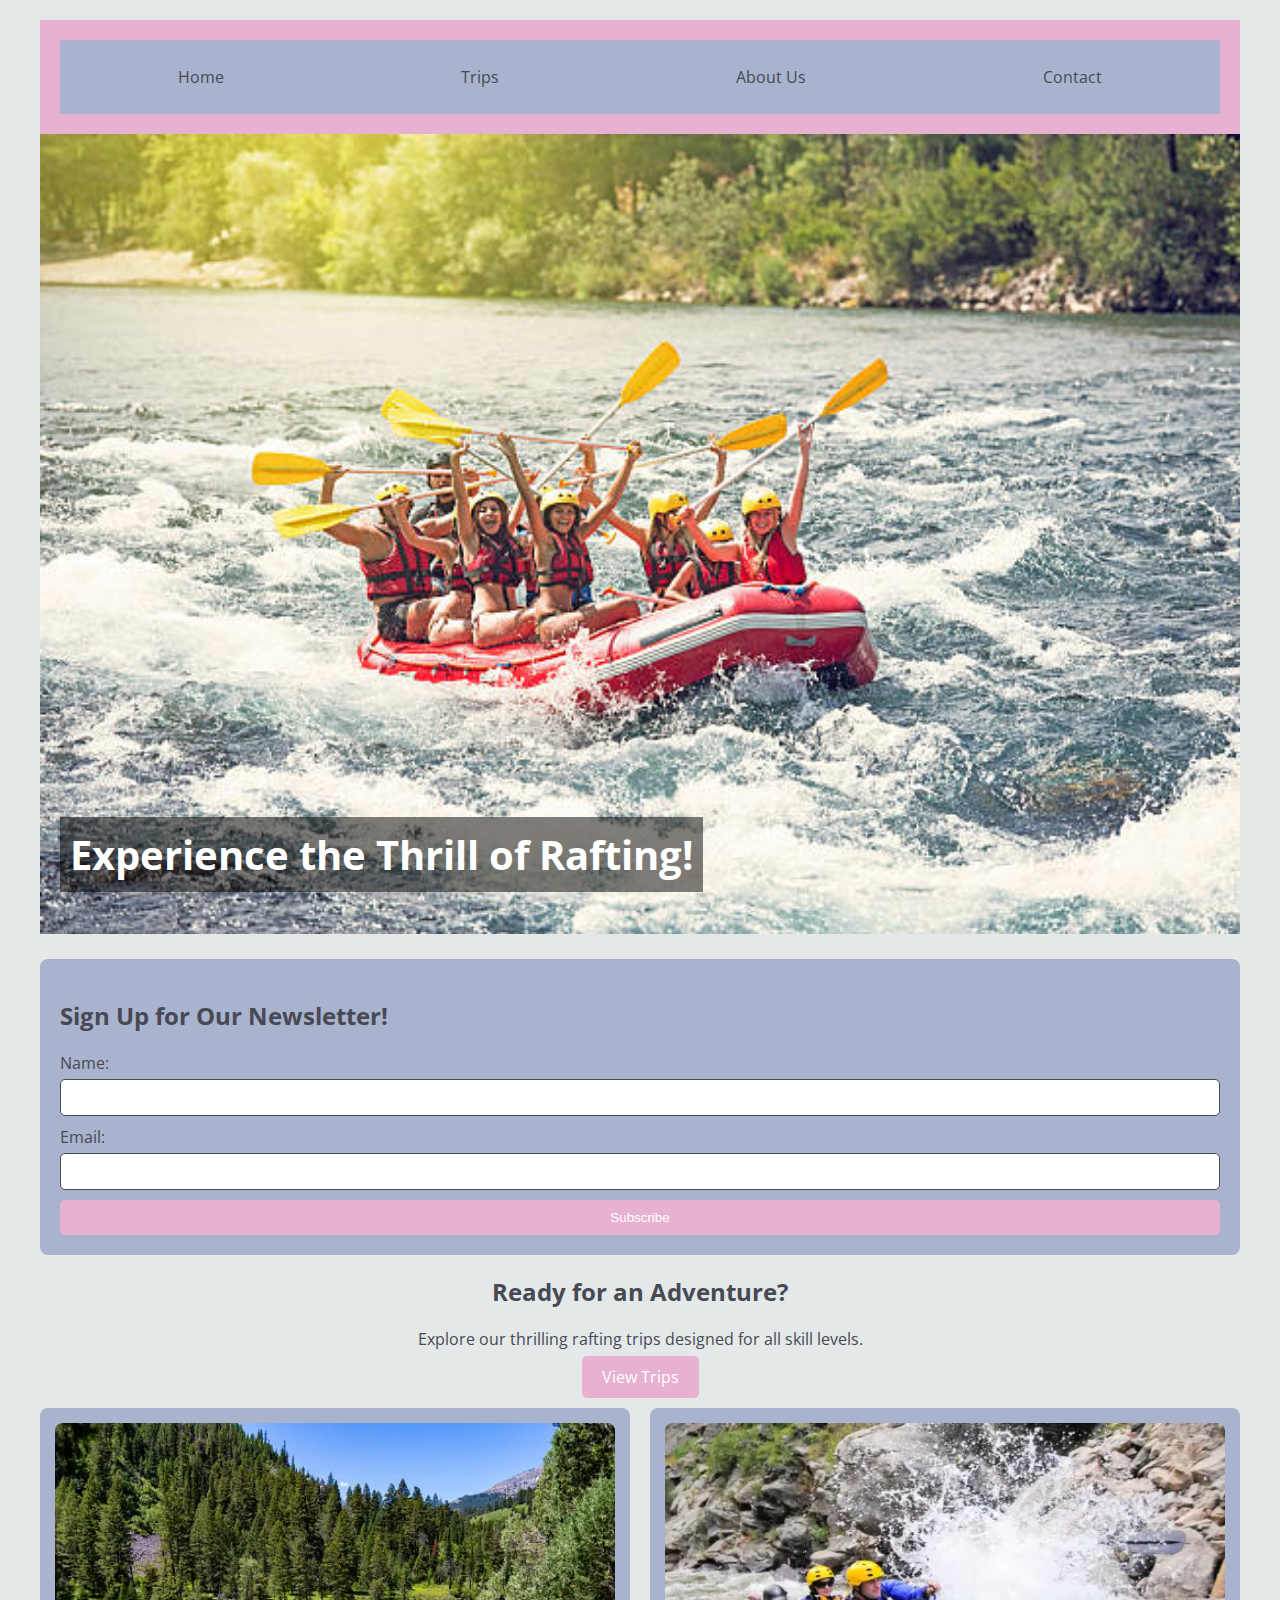
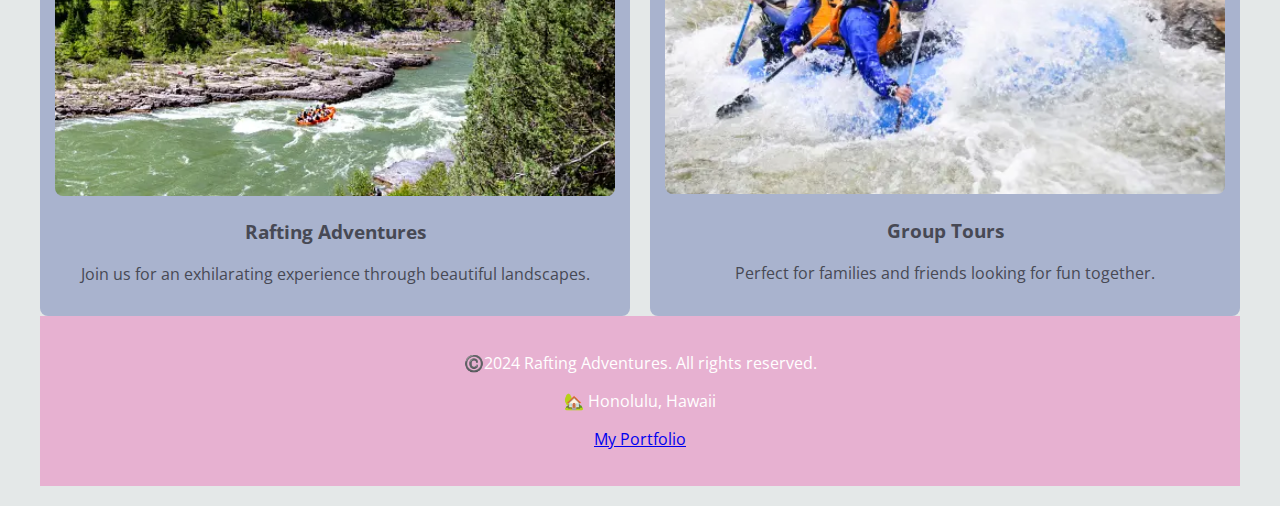
<file: wwr/index.html>
<!DOCTYPE html>
<html lang="en-US">
<head>
    <meta charset="utf-8">
    <meta name="viewport" content="width=device-width, initial-scale=1.0">
    <title>Rafting Adventures | Home</title>
    <meta name="description" content="Join us for an unforgettable white-water rafting experience!">
    <meta name="author" content="Alfred J. Vaka">
    <link rel="stylesheet" href="styles/rafting.css"> <!-- Ensure this path is correct -->
</head>
<body>
    <header>
        <nav>
            <a href="index.html">Home</a>
            <a href="trips.html">Trips</a>
            <a href="about.html">About Us</a>
            <a href="contact.html">Contact</a>
        </nav>
    </header>

    <main>
        <section class="hero">
            <img src="images/rafting5.png" alt="Adventurous rafting experience" class="full-width">
            <h1>Experience the Thrill of Rafting!</h1>
        </section>

        <section class="newsletter">
            <h2>Sign Up for Our Newsletter!</h2>
            <form action="#" method="post">
                <label for="name">Name:</label>
                <input type="text" id="name" name="name" required>
                <label for="email">Email:</label>
                <input type="email" id="email" name="email" required>
                <button type="submit">Subscribe</button>
            </form>
        </section>

        <section class="cta">
            <h2>Ready for an Adventure?</h2>
            <p>Explore our thrilling rafting trips designed for all skill levels.</p>
            <a href="trips.html" class="button">View Trips</a>
        </section>

        <section class="grid">
            <div class="grid-item">
                <img src="images/rafting1.png" alt="Exciting rafting action">
                <h3>Rafting Adventures</h3>
                <p>Join us for an exhilarating experience through beautiful landscapes.</p>
            </div>
            <div class="grid-item">
                <img src="images/rafting2.png" alt="Group rafting experience">
                <h3>Group Tours</h3>
                <p>Perfect for families and friends looking for fun together.</p>
            </div>
        </section>
    </main>

    <footer>
        <p>©️2024 Rafting Adventures. All rights reserved.</p>
        <p>🏡 Honolulu, Hawaii</p>
        <p><a href="../index.html" target="_blank">My Portfolio</a></p>
    </footer>
</body>
</html>
</file>
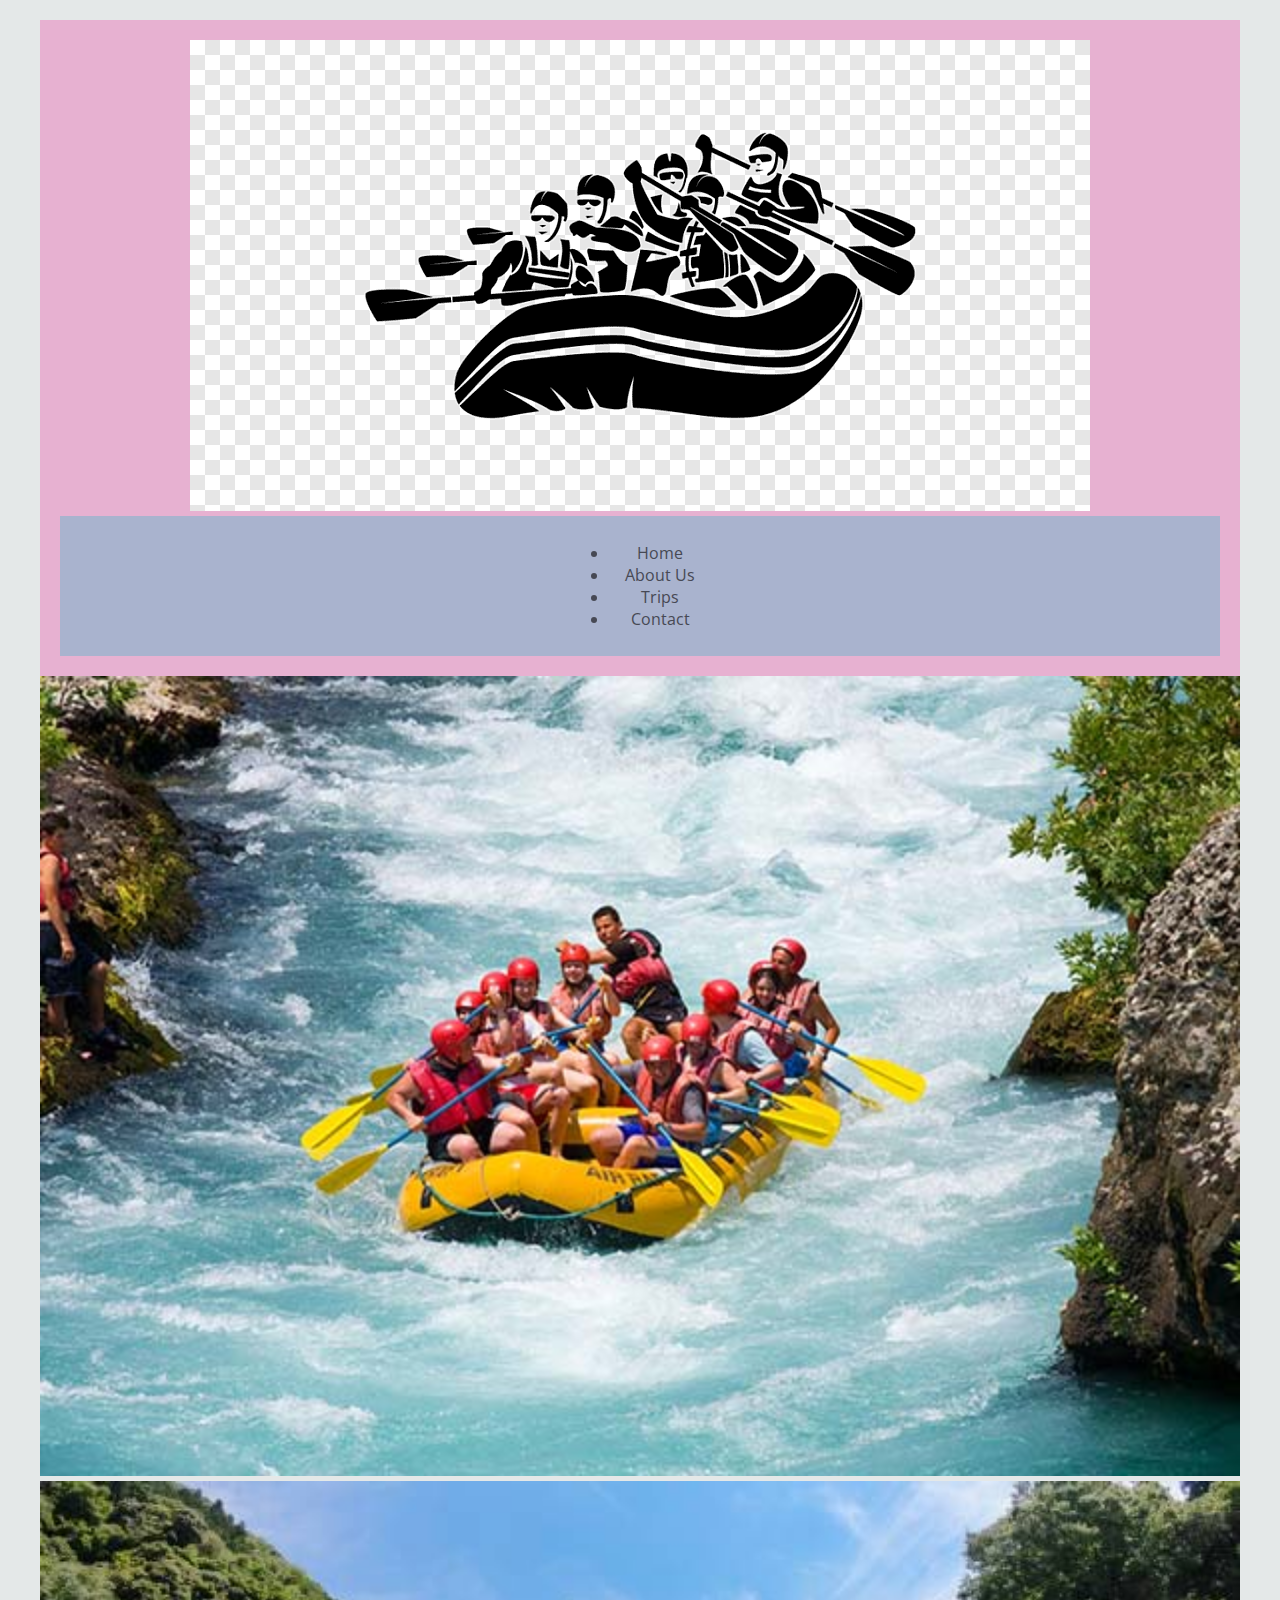
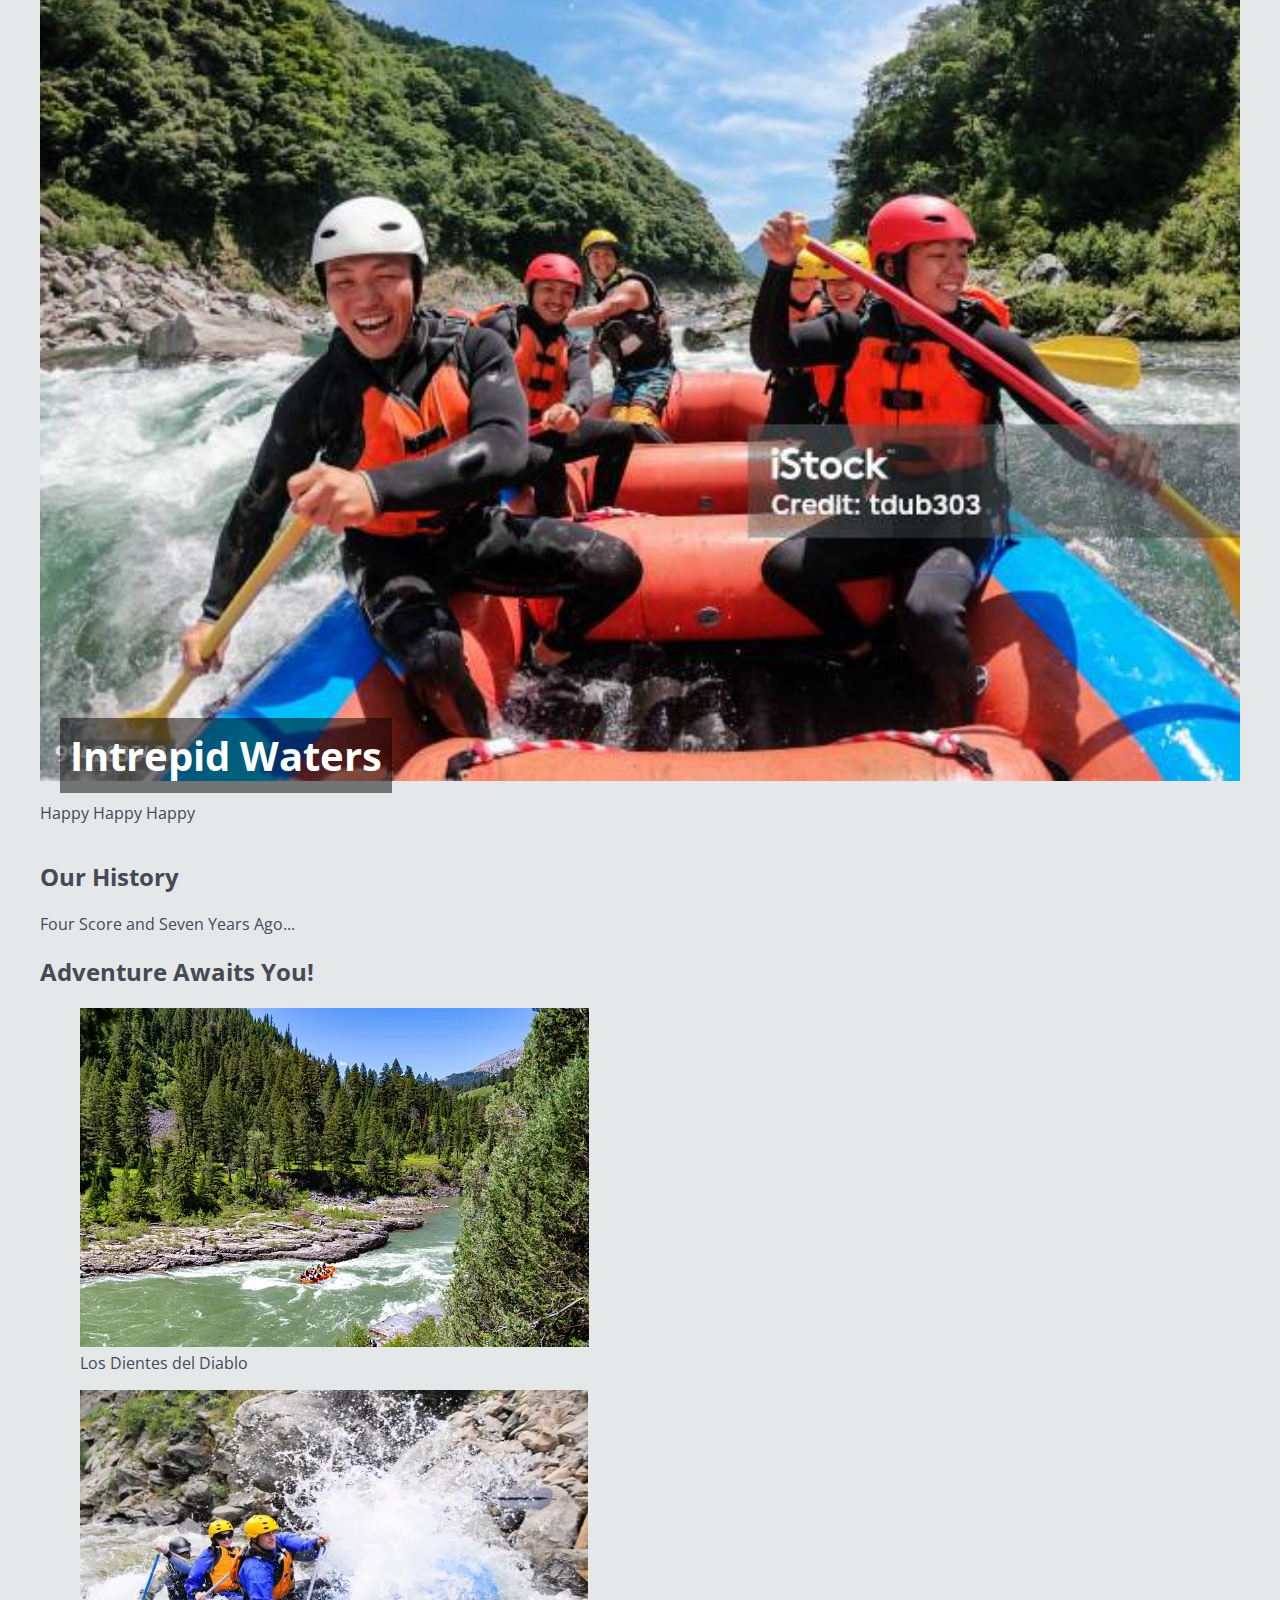
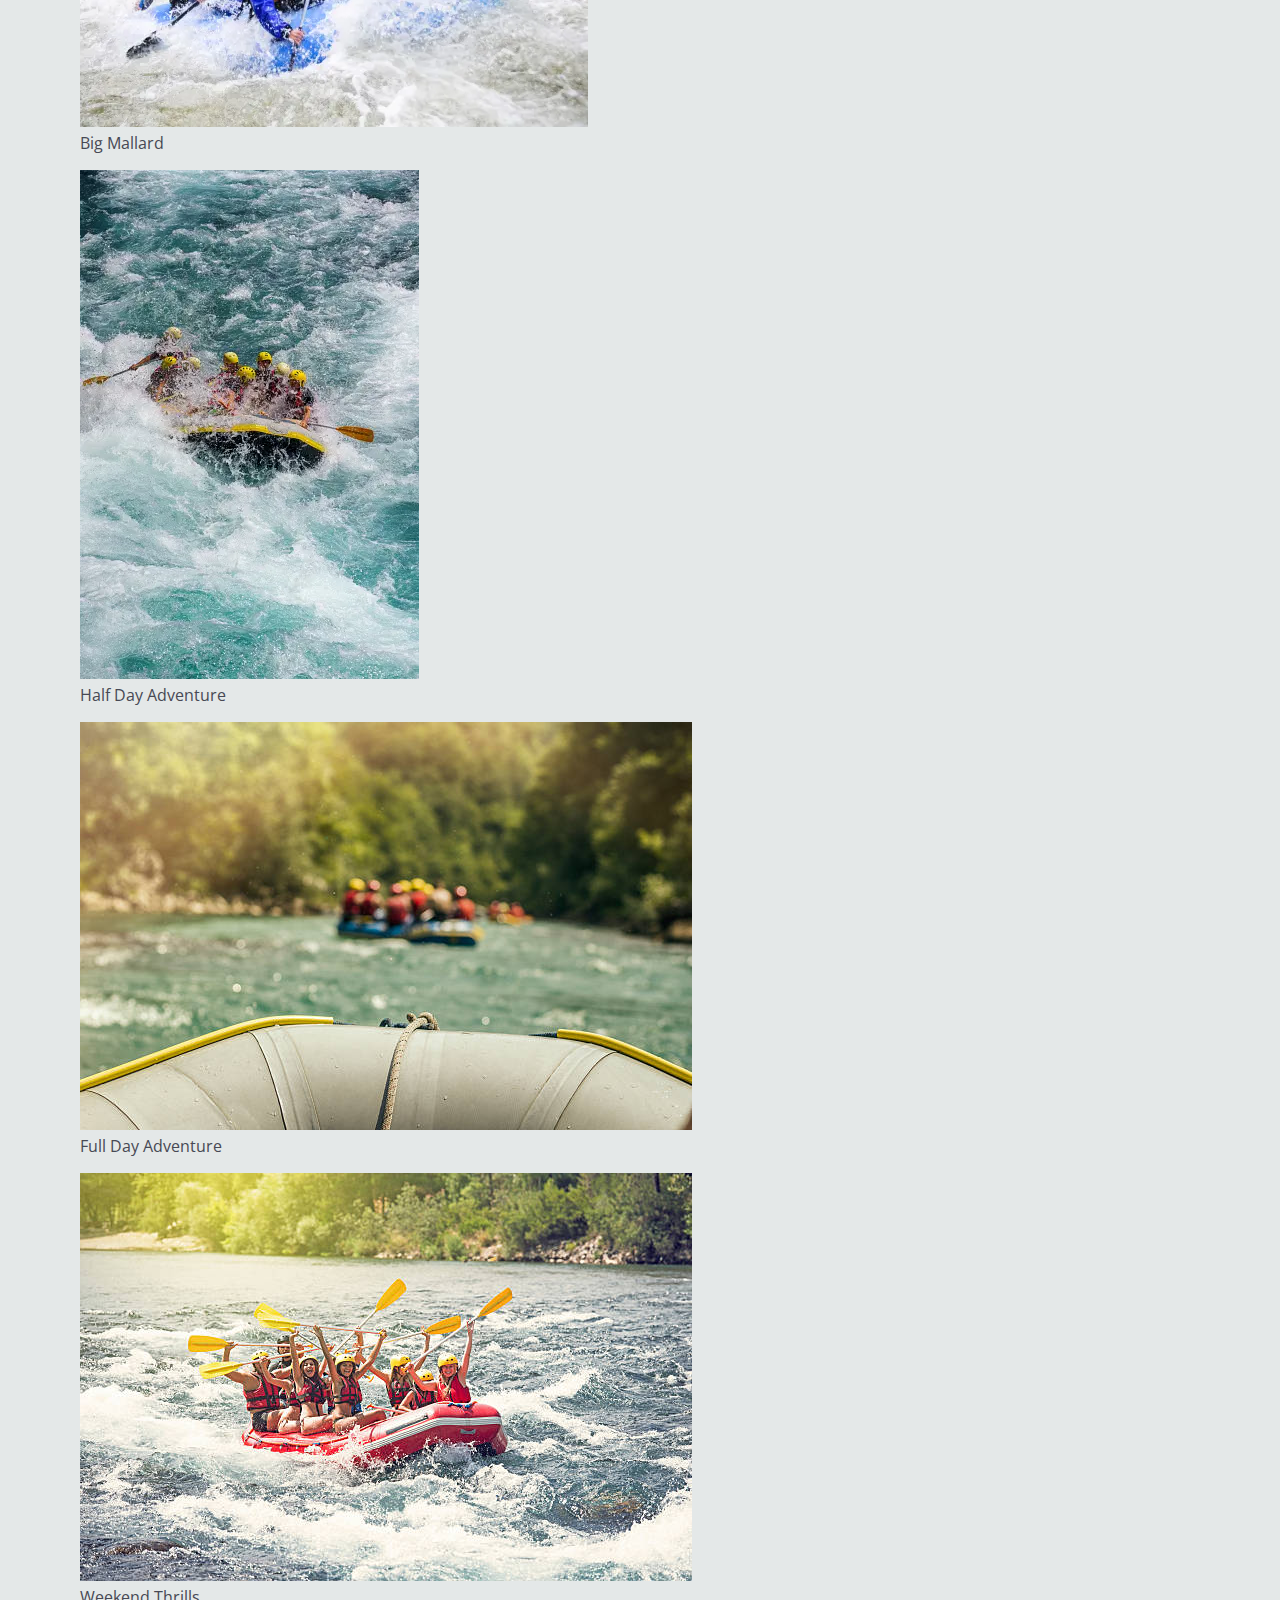
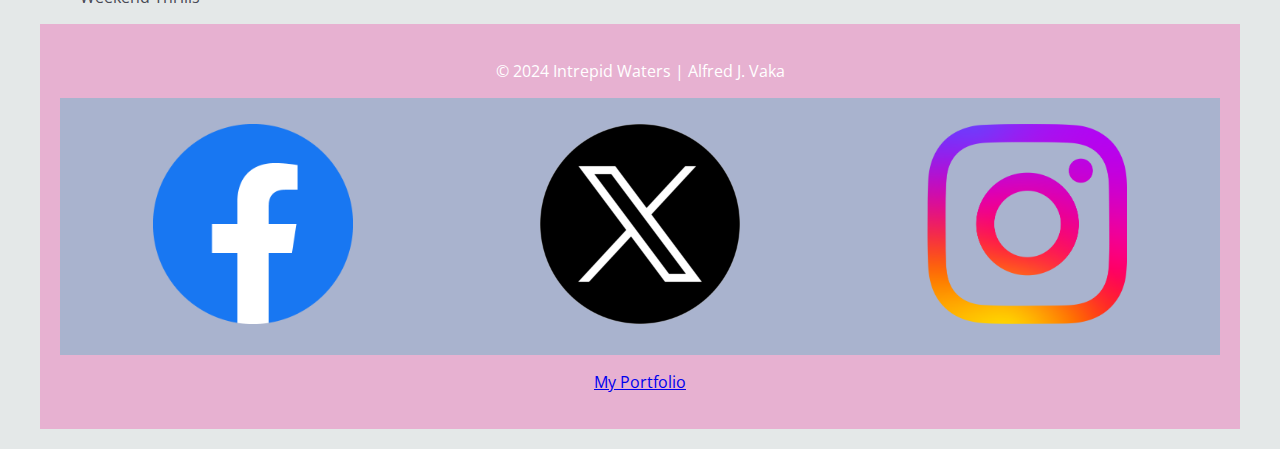
<file: wwr/about.html>
<!DOCTYPE html>
<html lang="en-US">
<head>
    <title>Intrepid Waters | About Us</title>
    <meta charset="utf-8">
    <meta name="viewport" content="width=device-width, initial-scale=1.0">
    <meta name="description" content="Alfred J. Vaka, WDD 130, About Us Page">
    <meta name="author" content="Alfred J. Vaka">
    <link rel="stylesheet" href="styles/rafting.css">
</head>
<body>
    <!-- Header Section -->
    <header>
        <div class="header-container">
            <img src="images/logo.png" alt="Intrepid Waters Logo" class="logo">
            <nav>
                <ul>
                    <li><a href="index.html">Home</a></li>
                    <li><a href="about.html">About Us</a></li>
                    <li><a href="trips.html">Trips</a></li>
                    <li><a href="contact.html">Contact</a></li>
                </ul>
            </nav>
        </div>
    </header>

    <!-- Main Section -->
    <main>
        <!-- Hero Section -->
        <div class="hero">
            <img src="images/rafting.png" alt="Rafting on Intrepid Waters" class="hero-image">
            <h1>Intrepid Waters</h1>
            <article>
                <img src="images/happy.png" alt="Happy Customers" class="happy-image">
                <p>Happy Happy Happy</p>
            </article>
        </div>

        <!-- History Section -->
        <section id="history">
            <h2>Our History</h2>
            <div class="Content">
            <p>Four Score and Seven Years Ago...</p>
            </div>
        </section>

        <!-- Adventures Section -->
        <section id="adventures">
            <h2>Adventure Awaits You!</h2>
            <div class="adventure-gallery">
                <figure>
                    <img src="images/rafting1.png" alt="Adventure 1">
                    <figcaption>Los Dientes del Diablo</figcaption>
                </figure>
                <figure>
                    <img src="images/rafting2.png" alt="Adventure 2">
                    <figcaption>Big Mallard</figcaption>
                </figure>
                <figure>
                    <img src="images/rafting3.png" alt="Adventure 3">
                    <figcaption>Half Day Adventure</figcaption>
                </figure>
                <figure>
                    <img src="images/rafting4.png" alt="Adventure 4">
                    <figcaption>Full Day Adventure</figcaption>
                </figure>
                <figure>
                    <img src="images/rafting5.png" alt="Adventure 5">
                    <figcaption>Weekend Thrills</figcaption>
                </figure>
            </div>
        </section>
    </main>

    <!-- Footer Section -->
    <footer>
        <p>&copy; 2024 Intrepid Waters | Alfred J. Vaka</p>
        <nav class="sociallinks">
            <a href="https://facebook.com" target="_blank">
                <img src="images/facebook.png" alt="Facebook" style="width: 200px; height: 200px;">
            </a>
            <a href="https://twitter.com" target="_blank">
                <img src="images/twitterX.png" alt="Twitter" style="width: 200px; height: 200px;">
            </a>
            <a href="https://instagram.com" target="_blank">
                <img src="images/Insta.png" alt="Instagram" style="width: 200px; height: 200px;">
            </a>
        </nav>
        <p><a href="../index.html" target="_blank">My Portfolio</a></p>
    </footer>
</body>
</html>
</file>
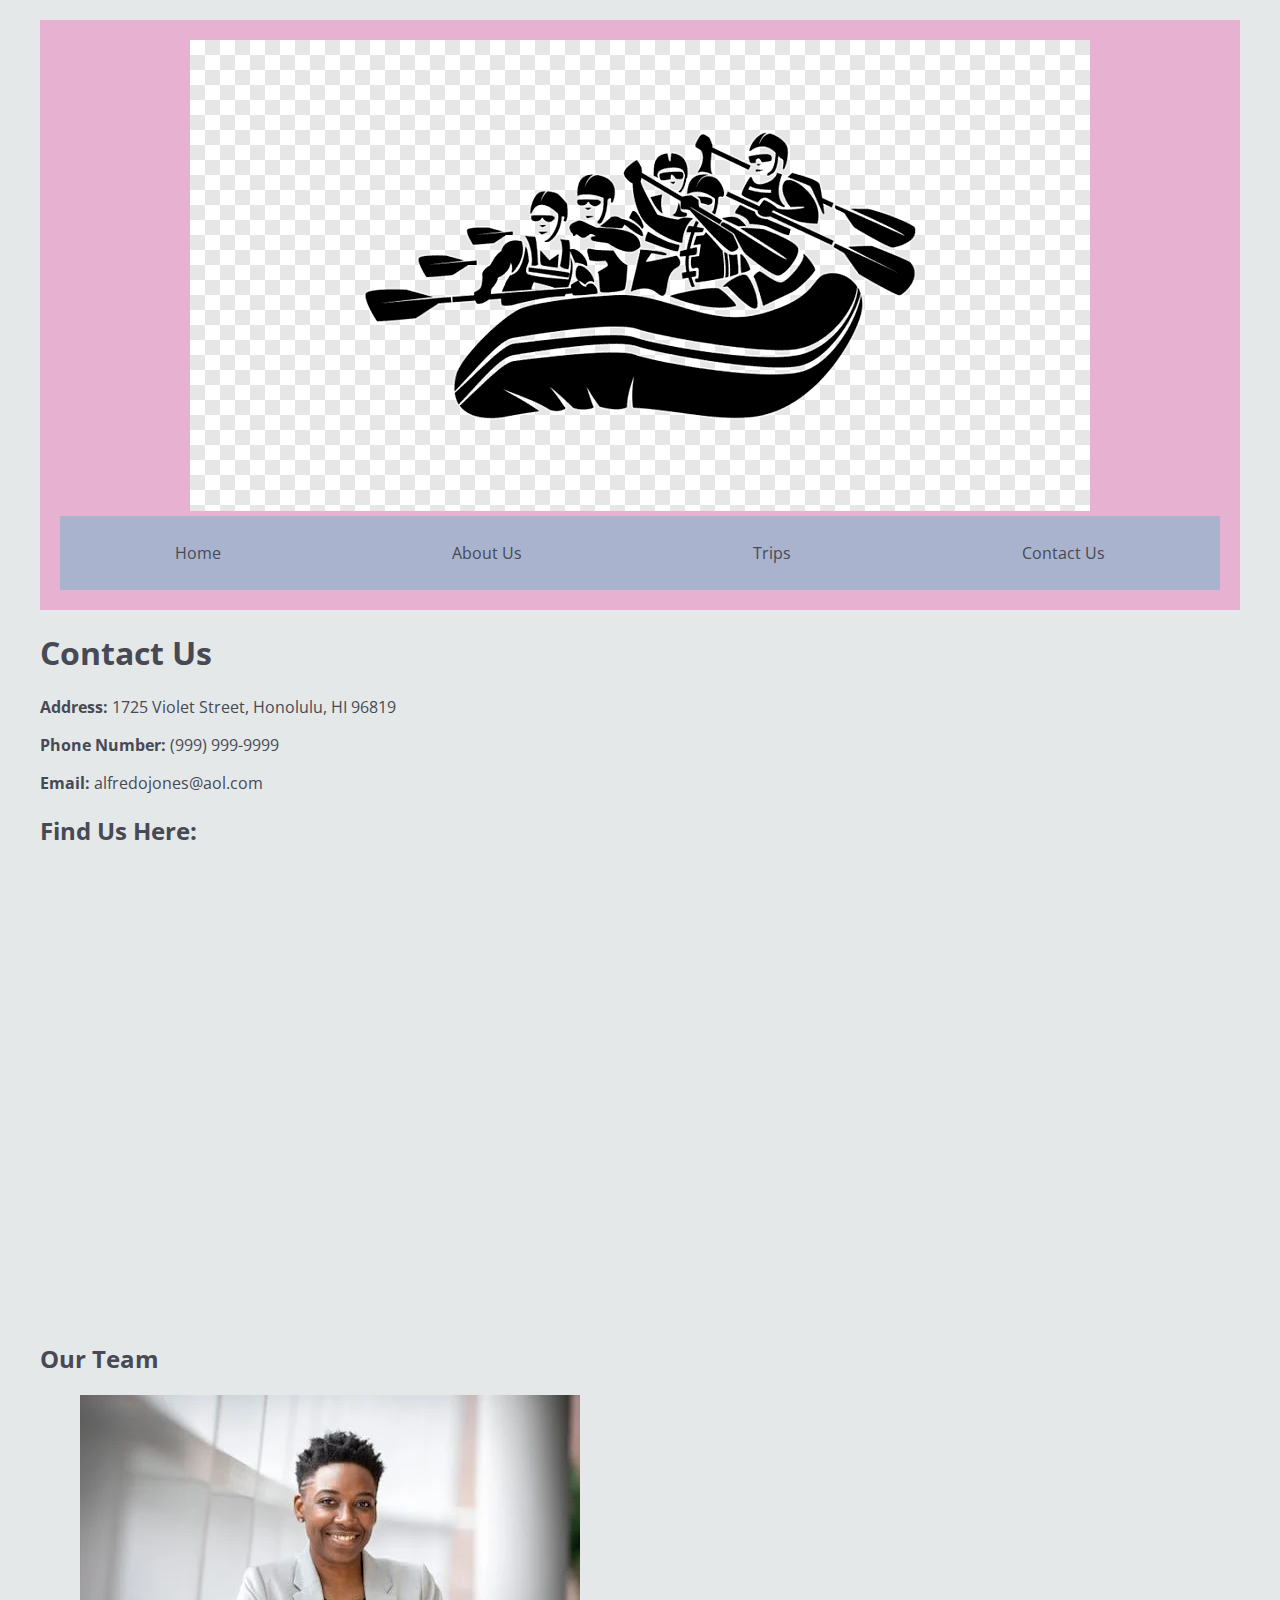
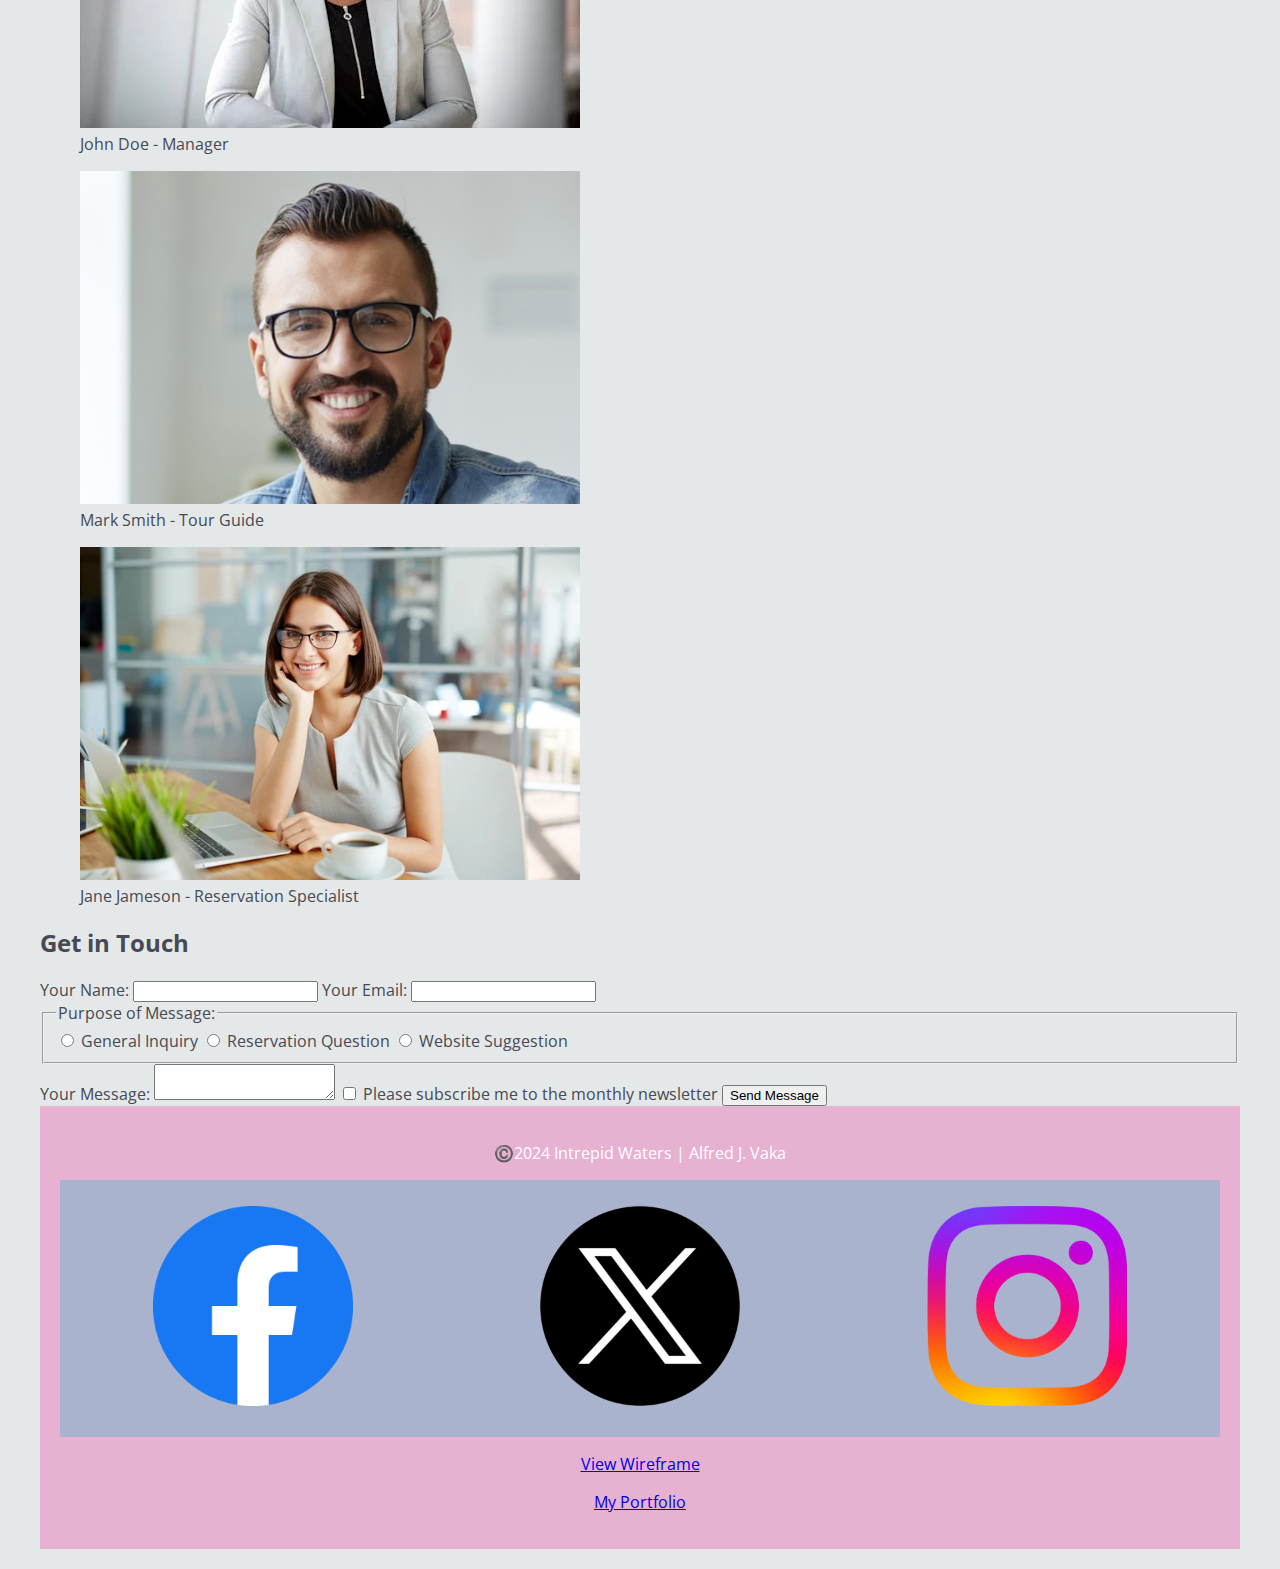
<file: wwr/contact.html>
<!DOCTYPE html>
<html lang="en-US">
    <head>
        <title>Intrepid Waters | Contact Us</title>
        <meta charset="utf-8">
        <meta name="viewport" content="width=device-width, initial-scale=1.0">
        <meta name="description" content="Contact Intrepid Waters for inquiries and reservations.">
        <meta name="author" content="Alfred J. Vaka">
        <link rel="stylesheet" href="styles/rafting.css">
    </head>
    <body>
        <header>
            <div class="header-content">
                <img src="images/logo.png" alt="Intrepid Waters Logo" class="logo">
                <nav>
                    <a href="index.html">Home</a>
                    <a href="about.html">About Us</a>
                    <a href="trips.html">Trips</a>
                    <a href="contact.html">Contact Us</a>
                </nav>
            </div>
        </header>

        <main>
            <h1>Contact Us</h1>

            <!-- Company Information Section -->
            <section class="company-info">
                <p><strong>Address:</strong> 1725 Violet Street, Honolulu, HI 96819</p>
                <p><strong>Phone Number:</strong> (999) 999-9999</p>
                <p><strong>Email:</strong> alfredojones@aol.com</p>
            </section>

            <!-- Google Map Section -->
            <section class="map">
                <h2>Find Us Here:</h2>
                <iframe src="https://www.google.com/maps/embed?pb=!1m18!1m12!1m3!1d4403.126978648585!2d-157.86085132406868!3d21.348695480381828!2m3!1f0!2f0!3f0!3m2!1i1024!2i768!4f13.1!3m3!1m2!1s0x7c006e9e3501a1d5%3A0x834294e10eb95118!2s1725%20Violet%20St%2C%20Honolulu%2C%20HI%2096819!5e1!3m2!1sen!2sus!4v1729324679811!5m2!1sen!2sus" width="600" height="450" style="border:0;" allowfullscreen="" loading="lazy" referrerpolicy="no-referrer-when-downgrade"></iframe>
            </section>

            <!-- Employee Section -->
            <section class="employees">
                <h2>Our Team</h2>
                <div class="employee-profiles">
                    <figure>
                        <img src="images/employee1.jpeg" alt="Employee 1" style="width: 500px; height: 333px;">
                        <figcaption>John Doe - Manager</figcaption>
                    </figure>
                    <figure>
                        <img src="images/employee2.jpeg" alt="Employee 2" style="width: 500px; height: 333px;">
                        <figcaption>Mark Smith - Tour Guide</figcaption>
                    </figure>
                    <figure>
                        <img src="images/employee3.jpeg" alt="Employee 3" style="width: 500px; height: 333px;">
                        <figcaption>Jane Jameson - Reservation Specialist</figcaption>
                    </figure>
                </div>
            </section>
            
            <!-- Contact Form Section -->
            <section class="contact-form">
                <h2>Get in Touch</h2>
                <form>
                    <label for="name">Your Name:</label>
                    <input type="text" id="name" name="name" required>

                    <label for="email">Your Email:</label>
                    <input type="email" id="email" name="email" required>

                    <fieldset>
                        <legend>Purpose of Message:</legend>
                        <label>
                            <input type="radio" name="purpose" value="general" required> General Inquiry
                        </label>
                        <label>
                            <input type="radio" name="purpose" value="reservation" required> Reservation Question
                        </label>
                        <label>
                            <input type="radio" name="purpose" value="suggestion" required> Website Suggestion
                        </label>
                    </fieldset>

                    <label for="message">Your Message:</label>
                    <textarea id="message" name="message" required></textarea>

                    <label>
                        <input type="checkbox" name="subscribe"> Please subscribe me to the monthly newsletter
                    </label>

                    <button type="submit">Send Message</button>
                </form>
            </section>
        </main>

        <footer>
            <p>©️2024 Intrepid Waters | Alfred J. Vaka</p>
            <nav class="sociallinks">
                <a href="https://facebook.com">
                    <img src="images/facebook.png" alt="Facebook" style="width: 200px; height: 200px;">
                </a>
                <a href="https://twitter.com">
                    <img src="images/twitterX.png" alt="Twitter" style="width: 200px; height: 200px;">
                </a>
                <a href="https://instagram.com">
                    <img src="images/Insta.png" alt="Instagram" style="width: 200px; height: 200px;">
                </a>
            </nav>
            <p><a href="https://app.moqups.com/jmOZyL9ss98NFmAGEpb6Q8WtsXDgjE9M/edit/page/a60fa9403" target="_blank">View Wireframe</a></p>
            <p><a href="../index.html" target="_blank">My Portfolio</a></p>
         </footer>
            </body>
</html>
</file>
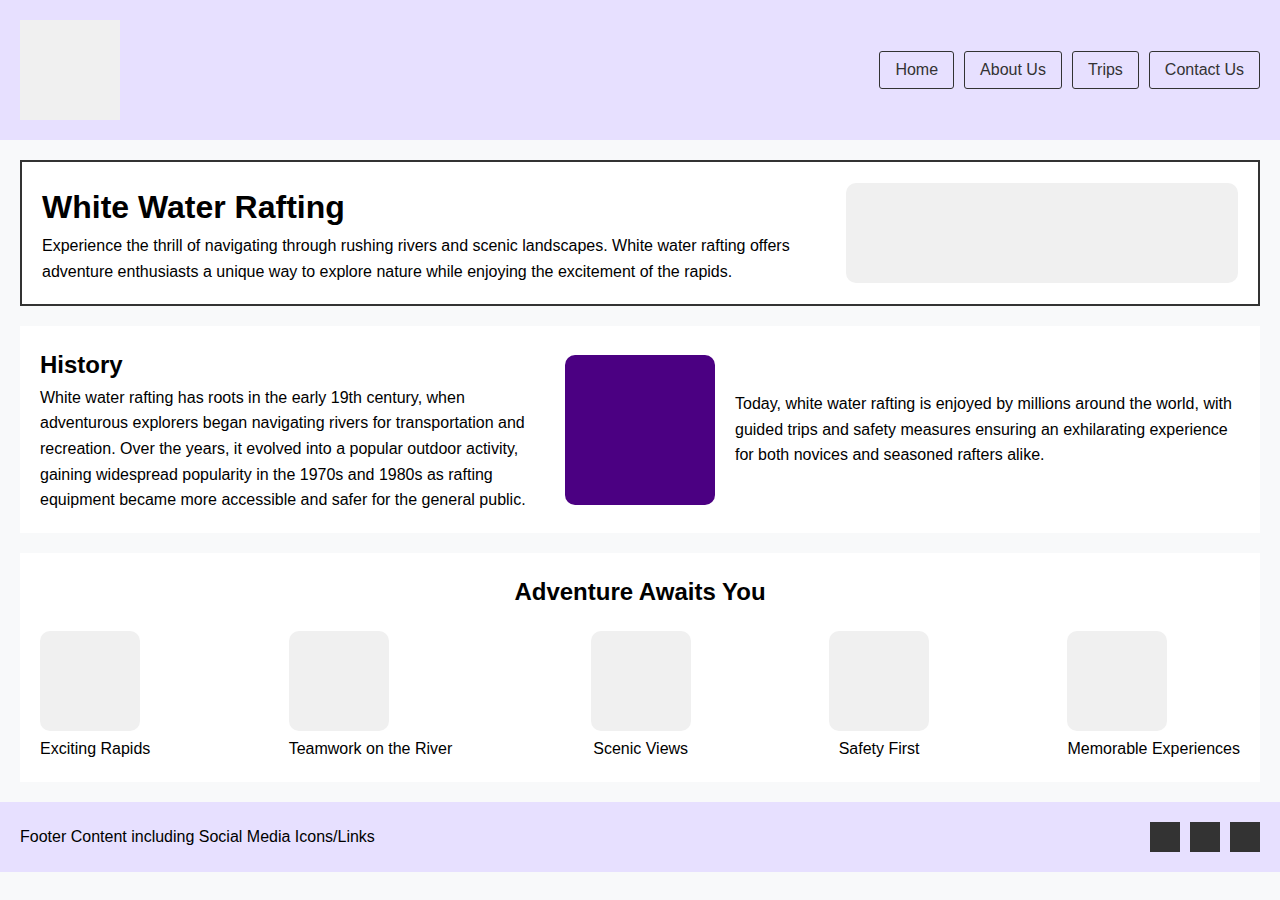
<file: wwr/site-plan-rafting.html>
<!DOCTYPE html>
<html lang="en">
<head>
    <meta charset="utf-8">
    <meta name="viewport" content="width=device-width, initial-scale=1.0">
    <title>White Water Rafting</title>
    <style>
        * {
            margin: 0;
            padding: 0;
            box-sizing: border-box;
        }

        body {
            font-family: 'Open Sans', sans-serif;
            line-height: 1.6;
            background-color: #f8f9fa;
        }

        header {
            background-color: #E7E0FF;
            padding: 20px;
            display: flex;
            justify-content: space-between;
            align-items: center;
        }

        .logo {
            width: 100px;
            height: 100px;
            background-color: #f0f0f0;
        }

        nav {
            display: flex;
            gap: 10px;
        }

        nav a {
            text-decoration: none;
            color: #333;
            padding: 5px 15px;
            border: 1px solid #333;
            border-radius: 3px;
            transition: background-color 0.3s;
        }

        nav a:hover {
            background-color: #ddd;
        }

        .hero {
            padding: 20px;
            border: 2px solid #333;
            margin: 20px;
            display: flex;
            justify-content: space-between;
            align-items: center;
            background-color: #ffffff;
        }

        .hero-text {
            flex: 2;
            padding-right: 20px;
        }

        .hero-image {
            flex: 1;
            width: 100px;
            height: 100px;
            background-color: #f0f0f0;
            border-radius: 10px;
        }

        .history-section {
            padding: 20px;
            margin: 20px;
            display: flex;
            align-items: center;
            gap: 20px;
            background-color: #ffffff;
        }

        .history-image {
            width: 150px;
            height: 150px;
            background-color: #4B0082;
            border-radius: 10px;
        }

        .history-text {
            flex: 1;
        }

        .adventure-section {
            padding: 20px;
            margin: 20px;
            text-align: center;
            background-color: #ffffff;
        }

        .image-gallery {
            display: flex;
            justify-content: space-between;
            margin-top: 20px;
        }

        .gallery-item {
            text-align: center;
        }

        .gallery-image {
            width: 100px;
            height: 100px;
            background-color: #f0f0f0;
            margin-bottom: 5px;
            border-radius: 10px;
        }

        footer {
            background-color: #E7E0FF;
            padding: 20px;
            display: flex;
            justify-content: space-between;
            align-items: center;
        }

        .social-icons {
            display: flex;
            gap: 10px;
        }

        .social-icon {
            width: 30px;
            height: 30px;
            background-color: #333;
        }
    </style>
</head>
<body>
    <header>
        <div class="logo"></div>
        <nav>
            <a href="index2.html">Home</a>
            <a href="about.html">About Us</a>
            <a href="trips.html">Trips</a>
            <a href="contact.html">Contact Us</a>
        </nav>
    </header>

    <section class="hero">
        <div class="hero-text">
            <h1>White Water Rafting</h1>
            <p>Experience the thrill of navigating through rushing rivers and scenic landscapes. White water rafting offers adventure enthusiasts a unique way to explore nature while enjoying the excitement of the rapids.</p>
        </div>
        <div class="hero-image"></div>
    </section>

    <section class="history-section">
        <div class="history-text">
            <h2>History</h2>
            <p>White water rafting has roots in the early 19th century, when adventurous explorers began navigating rivers for transportation and recreation. Over the years, it evolved into a popular outdoor activity, gaining widespread popularity in the 1970s and 1980s as rafting equipment became more accessible and safer for the general public.</p>
        </div>
        <div class="history-image"></div>
        <div class="history-text">
            <p>Today, white water rafting is enjoyed by millions around the world, with guided trips and safety measures ensuring an exhilarating experience for both novices and seasoned rafters alike.</p>
        </div>
    </section>

    <section class="adventure-section">
        <h2>Adventure Awaits You</h2>
        <div class="image-gallery">
            <div class="gallery-item">
                <div class="gallery-image"></div>
                <p>Exciting Rapids</p>
            </div>
            <div class="gallery-item">
                <div class="gallery-image"></div>
                <p>Teamwork on the River</p>
            </div>
            <div class="gallery-item">
                <div class="gallery-image"></div>
                <p>Scenic Views</p>
            </div>
            <div class="gallery-item">
                <div class="gallery-image"></div>
                <p>Safety First</p>
            </div>
            <div class="gallery-item">
                <div class="gallery-image"></div>
                <p>Memorable Experiences</p>
            </div>
        </div>
    </section>

    <footer>
        <p>Footer Content including Social Media Icons/Links</p>
        <div class="social-icons">
            <div class="social-icon"></div>
            <div class="social-icon"></div>
            <div class="social-icon"></div>
        </div>
    </footer>
</body>
</html>
</file>
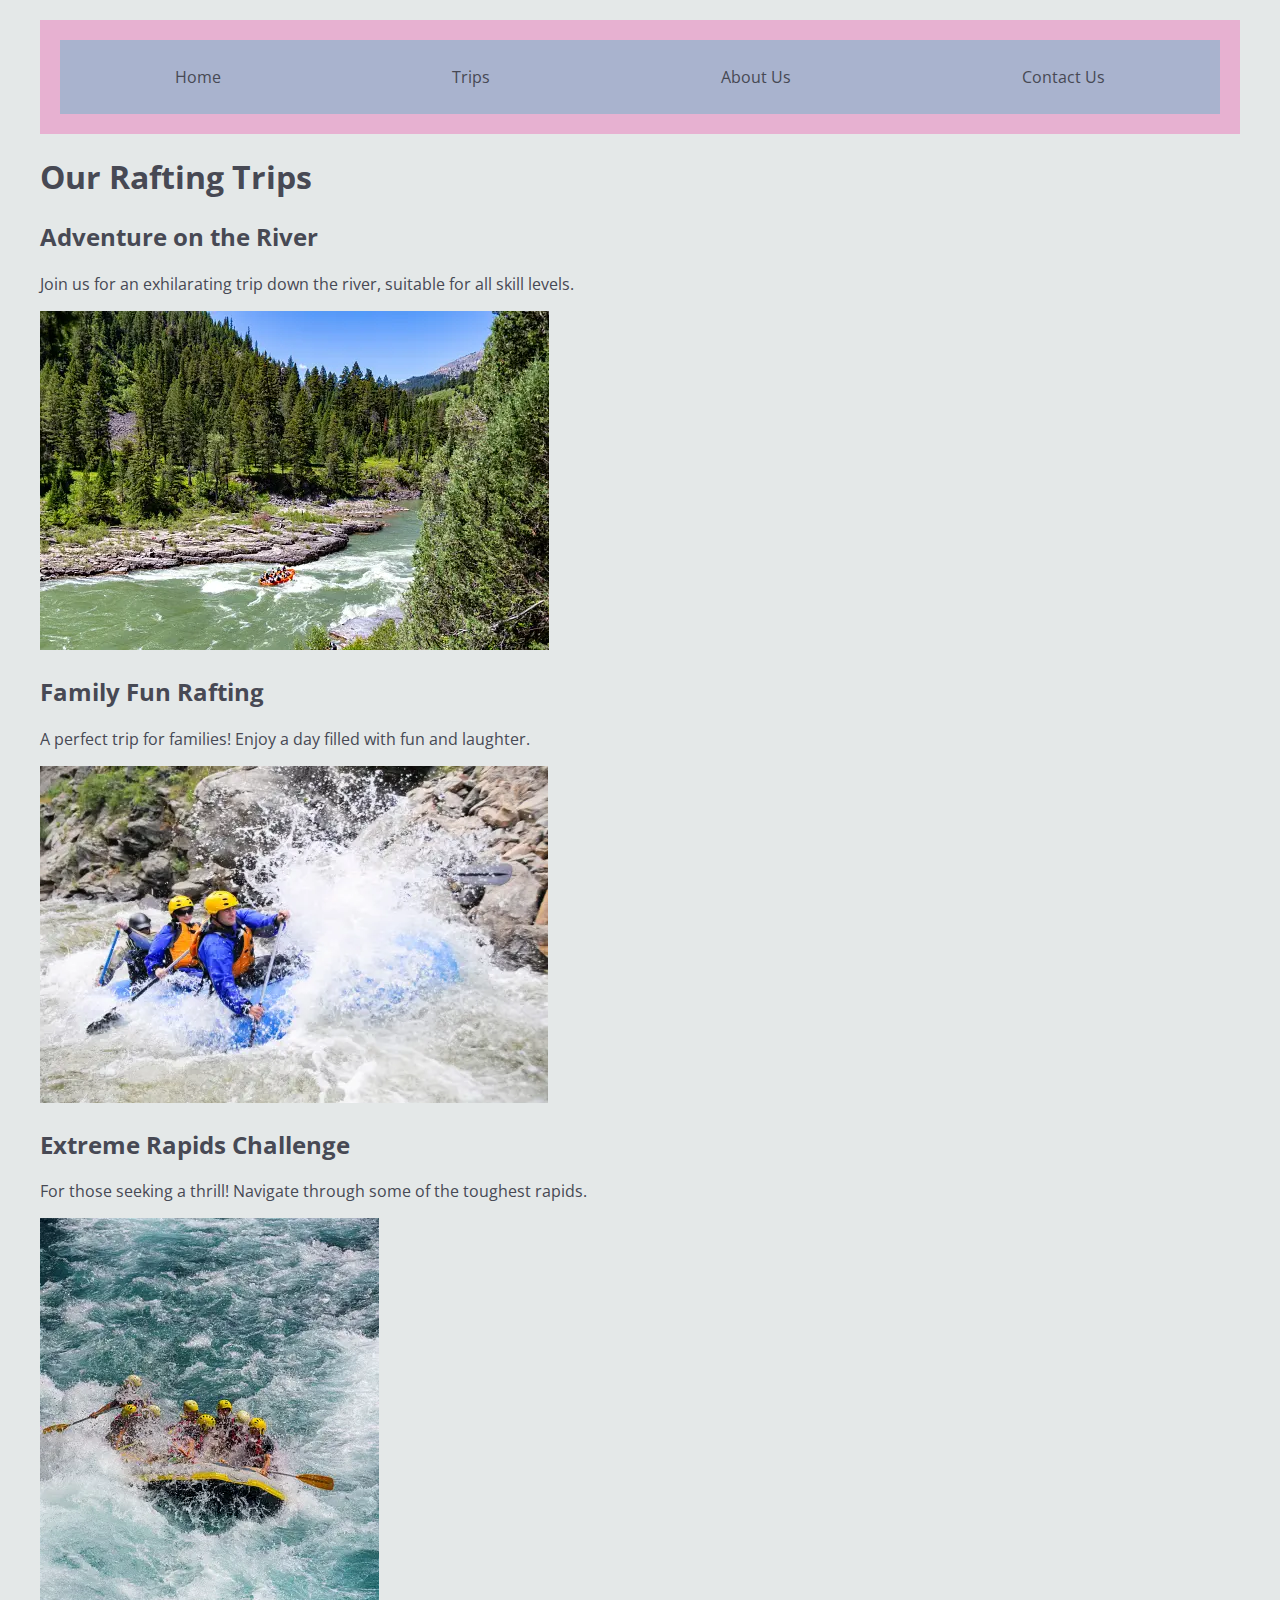
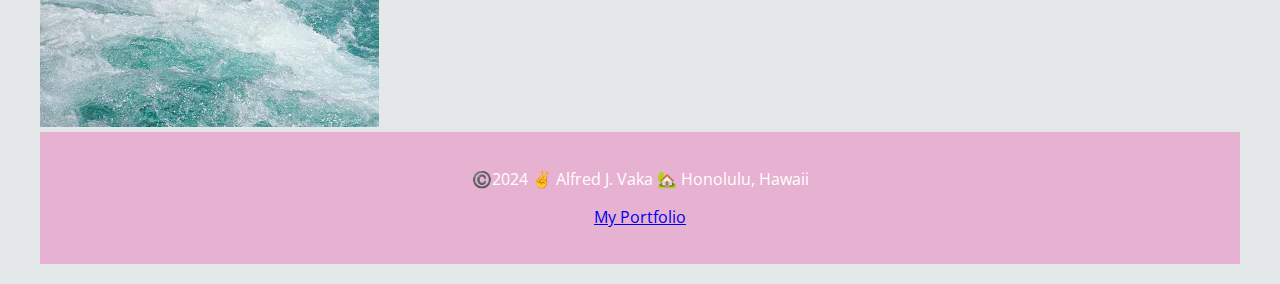
<file: wwr/trips.html>
<!DOCTYPE html>
<html lang="en-US">
<head>
    <meta charset="utf-8">
    <meta name="viewport" content="width=device-width, initial-scale=1.0">
    <title>Rafting Trips</title>
    <meta name="description" content="Explore our exciting rafting trips!">
    <meta name="author" content="Alfred J. Vaka">
    <link rel="stylesheet" href="styles/rafting.css">
</head>
<body>
    <header>
        <nav>
            <a href="index.html">Home</a>
            <a href="trips.html">Trips</a>
            <a href="about.html">About Us</a>
            <a href="contact.html">Contact Us</a>
        </nav>
    </header>
    <main>
        <h1>Our Rafting Trips</h1>
        <div class="trip">
            <h2>Adventure on the River</h2>
            <p>Join us for an exhilarating trip down the river, suitable for all skill levels.</p>
            <img src="images/rafting1.png" alt="Rafting Adventure">
        </div>
        <div class="trip">
            <h2>Family Fun Rafting</h2>
            <p>A perfect trip for families! Enjoy a day filled with fun and laughter.</p>
            <img src="images/rafting2.png" alt="Family Rafting Fun">
        </div>
        <div class="trip">
            <h2>Extreme Rapids Challenge</h2>
            <p>For those seeking a thrill! Navigate through some of the toughest rapids.</p>
            <img src="images/rafting3.png" alt="Extreme Rapids">
        </div>
    </main>
    <footer>
        <p>©️2024 ✌️ Alfred J. Vaka 🏡 Honolulu, Hawaii</p>
        <p><a href="../index.html" target="_blank">My Portfolio</a></p>
    </footer>
</body>
</html>
</file>
<file: wwr/styles/rafting.css>
@import url('https://fonts.googleapis.com/css2?family=Open+Sans:wght@400;700&family=Madimi+One&display=swap');

:root {
    --primary-bg-color: #E4E8E8;
    --secondary-bg-color: #A9B3CE;
    --accent-color: #E7B1D1;
    --text-color: #474954;
    --hero-text-color: white;
    
    --heading-font: 'Madimi One', serif;
    --body-font: 'Open Sans', sans-serif;
}

body {
    font-family: var(--body-font);
    max-width: 1200px;
    margin: 0 auto;
    padding: 20px;
    background-color: var(--primary-bg-color);
    color: var(--text-color);
}

header {
    background-color: var(--accent-color);
    padding: 20px;
    text-align: center;
}

nav {
    display: flex;
    justify-content: space-around;
    background-color: var(--secondary-bg-color);
    padding: 10px 0;
}

nav a {
    color: var(--text-color);
    text-decoration: none;
    padding: 1rem;
    transition: background-color 0.3s;
}

nav a:hover {
    background-color: var(--accent-color);
    color: var(--hero-text-color);
}

.hero {
    position: relative;
    width: 100%;
    overflow: hidden;
}

.hero img {
    width: 100%;
    height: auto;
}

.hero h1 {
    position: absolute;
    bottom: 20px;
    left: 20px;
    color: var(--hero-text-color);
    background: rgba(0, 0, 0, 0.5);
    padding: 10px;
    font-size: 2.5rem;
}

.newsletter {
    background-color: var(--secondary-bg-color);
    padding: 20px;
    border-radius: 8px;
    margin: 20px 0;
}

.newsletter form {
    display: flex;
    flex-direction: column;
}

.newsletter label {
    margin-bottom: 5px;
}

.newsletter input {
    margin-bottom: 10px;
    padding: 10px;
    border: 1px solid var(--text-color);
    border-radius: 5px;
}

.newsletter button {
    background-color: var(--accent-color);
    color: var(--hero-text-color);
    padding: 10px;
    border: none;
    border-radius: 5px;
    cursor: pointer;
    transition: background-color 0.3s;
}

.newsletter button:hover {
    background-color: var(--text-color);
}

.cta {
    text-align: center;
    margin: 20px 0;
}

.cta .button {
    background-color: var(--accent-color);
    color: var(--hero-text-color);
    padding: 10px 20px;
    text-decoration: none;
    border-radius: 5px;
    transition: background-color 0.3s;
}

.cta .button:hover {
    background-color: var(--text-color);
}

.grid {
    display: grid;
    grid-template-columns: repeat(auto-fit, minmax(250px, 1fr));
    gap: 20px;
}

.grid-item {
    background-color: var(--secondary-bg-color);
    padding: 15px;
    border-radius: 8px;
    text-align: center;
}

.grid-item img {
    width: 100%;
    height: auto;
    border-radius: 8px;
}

footer {
    text-align: center;
    padding: 20px;
    background-color: var(--accent-color);
    color: var(--hero-text-color);
}

@media (max-width: 600px) {
    nav {
        flex-direction: column;
    }
}
</file>
